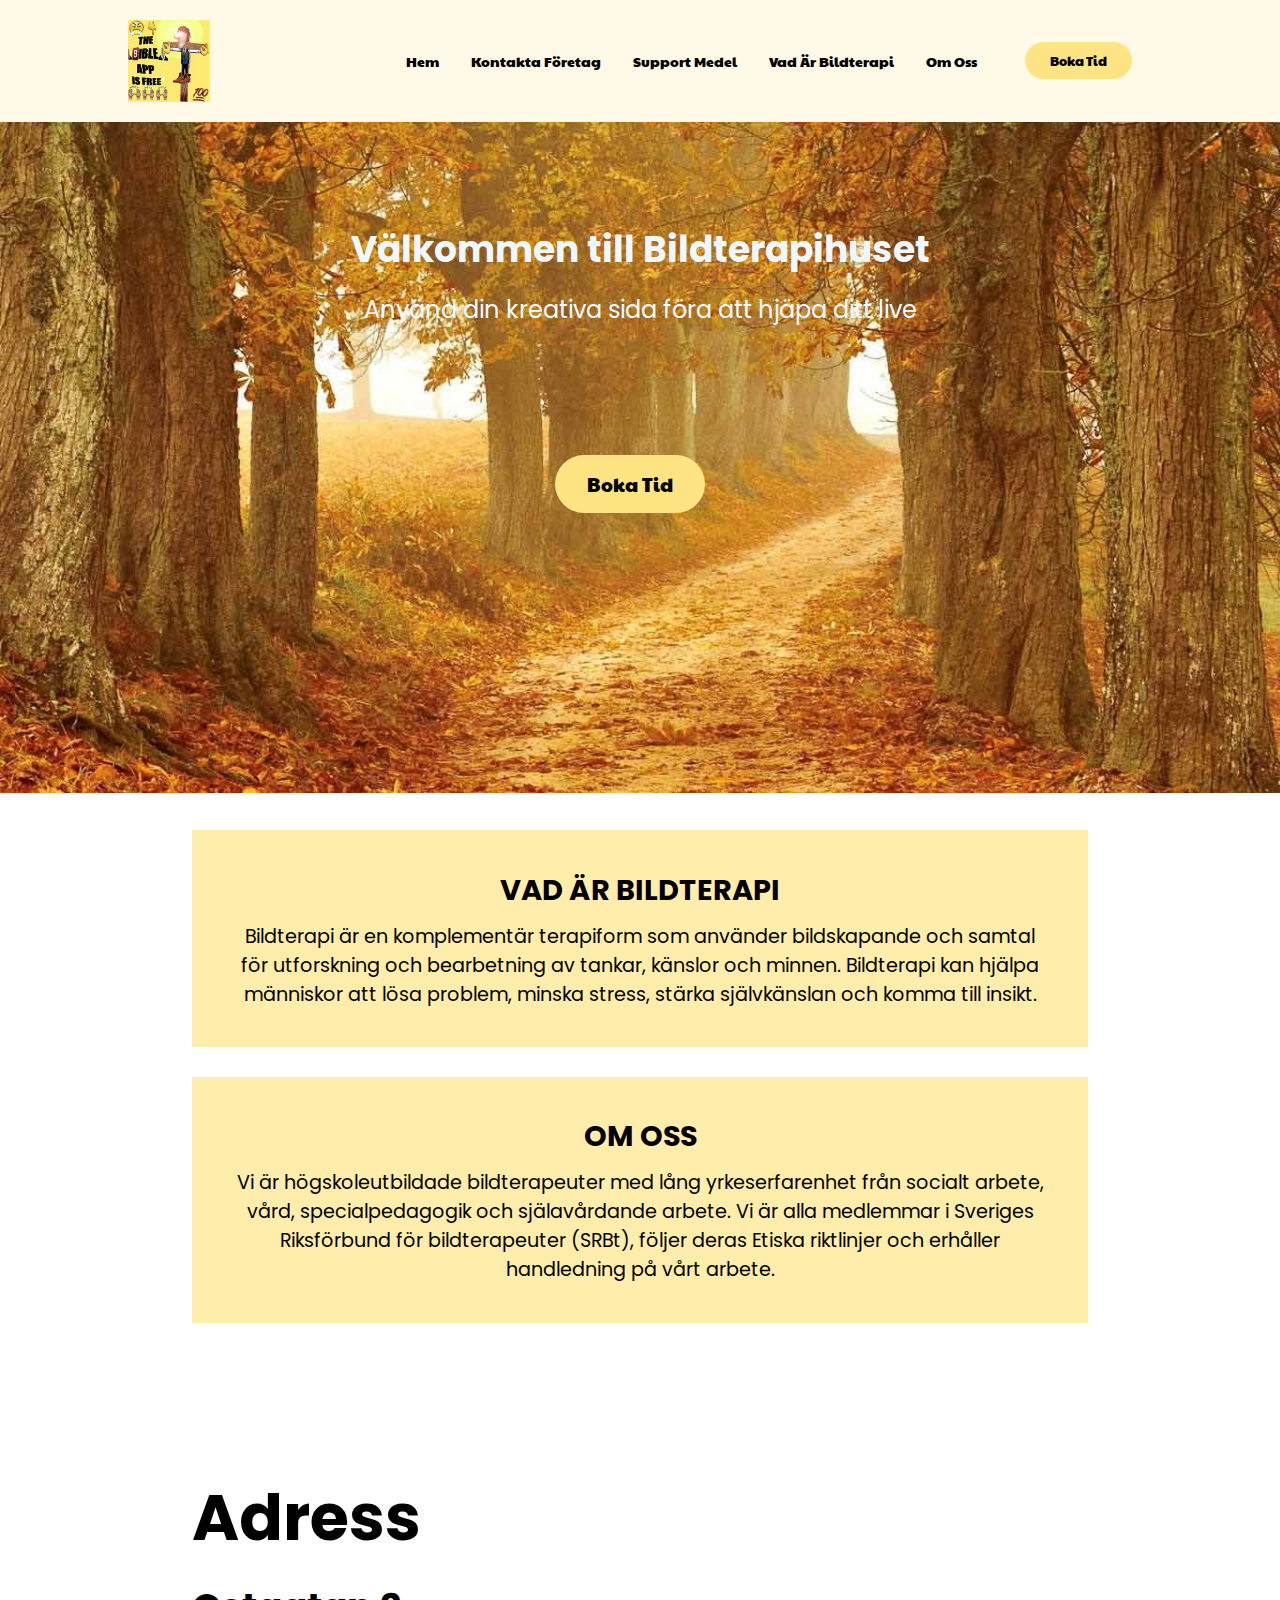
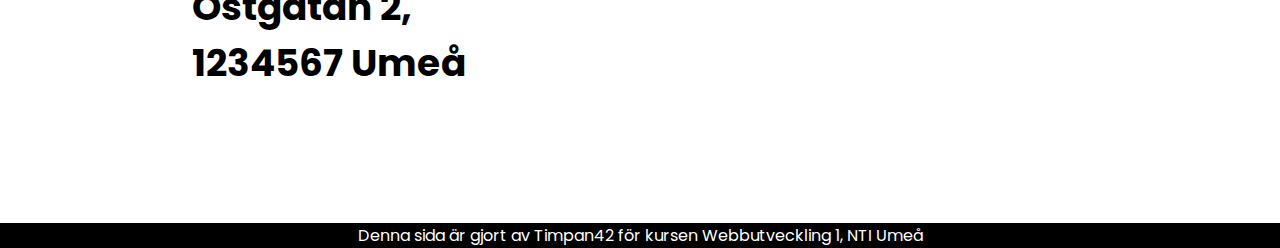
<file: docs/index.html>
<!DOCTYPE html>
<html lang="en">
<head>
    <meta charset="UTF-8">
    <meta name="viewport" content="width=device-width, initial-scale=1.0">
    <meta http-equiv="X-UA-Compatible" content="ie=edge">
    <title>Main</title>
    <link rel="stylesheet" href="css/style.css">
</head>
<body>
    <main>
    <header class="bar">
        <img class="logo" src="img/dd75d34.jpg" alt="This logo?">
        
        <nav class="navbar">
            <button class="navbar__toggle">
                <span class="material-icons"> menu </span>
            </button>
            <div class="navbar__collapse">
                <ul class="nav">
                    <li class="nav-item"><a class="nav-link" href="index.html">Hem</a></li>
                    <li class="nav-item">
                        <a class="nav-link" href="#">Kontakta Företag</a>
                    </li>
                    <li class="nav-item">
                        <a class="nav-link" href="#">Support Medel</a>
                    </li>
                    <li class="nav-item">
                        <a class="nav-link" href="#">Vad Är Bildterapi</a>
                    </li>   
                    <li class="nav-item">
                        <a class="nav-link" href="#">Om Oss</a>
                    </li>       
                </ul>
            </div>

        </nav>
        <button class="buttonX">Boka Tid</button>


    </header>
    <section class="img_center">
        <div class="img_relativ">
            <img class="img_size" src="img/pexel.jpg" alt="höst_skog">
            <div class="img_text_h1">
                <h2 class="img_text">
                Välkommen till Bildterapihuset
                </h2>
                <p class="img_text_p">
                Använd din kreativa sida föra att hjäpa ditt live
                </p>
                    <div class="img_butten">
                        <button class="img_butten_text">Boka Tid</button>
                    </div>
            </div>
        </div>
    </section>


    <section class="yellow_box">
        <div>
            <h2>VAD ÄR BILDTERAPI</h2>
            <p class="yellow_box_p">
                Bildterapi är en komplementär terapiform som använder 
                bildskapande och samtal för utforskning och bearbetning av tankar, känslor och minnen.
                Bildterapi kan hjälpa människor att lösa problem, minska stress, stärka 
                självkänslan och komma till insikt.
            </p>
            
        </div>
    </section>


    <section class="yellow_box">
        <div>
            <h2>OM OSS</h2>
            <p class="yellow_box_p">
                Vi är högskoleutbildade bildterapeuter med lång yrkeserfarenhet från socialt arbete, vård, specialpedagogik och 
                själavårdande arbete. Vi är alla medlemmar i Sveriges Riksförbund 
                för bildterapeuter (SRBt), följer deras Etiska riktlinjer och erhåller handledning på vårt arbete.
            </p>
            </div>
    </section>


    <header class="address">
        <div class="address_text">
            <h1>Adress</h1>
            <h3 class="address_h3">Ostgatan 2,</h3>
            <h3>1234567 Umeå</h3>
        </div>
            <iframe class="google_map"
            src="https://www.google.com/maps/embed?pb=!1m18!1m12!1m3!1d16741.654886775104!2d20.236435568712682!3d63.828460836163416!2m3!1f0!2f0!3f0!3m2!1i1024!2i768!4f13.1!3m3!1m2!1s0x467c5b730f9a2629%3A0x2dd69627028dee38!2sBrogatan%205%2C%20903%2021%20Ume%C3%A5!5e0!3m2!1ssv!2sse!4v1645089784283!5m2!1ssv!2sse" 
            loading="lazy">
        </iframe>
    </header>
</main>

    <footer>
        <p>Denna sida är gjort av Timpan42 för kursen Webbutveckling 1, NTI Umeå</p>
    </footer>

    <script src="js/main.js"></script>
</body>
</html>
</file>
<file: docs/css/style.css>
@import url('https://fonts.googleapis.com/css2?family=Paytone+One&display=swap');
@import url('https://fonts.googleapis.com/css2?family=Poppins:wght@400&display=swap');


* {
    box-sizing: border-box;
    margin: 0;
    padding: 0;
}

body{
    font-family: 'Poppins', sans-serif;    
}


li, a, button {
    font-family: 'Paytone One', sans-serif;
    font-weight: 400;
    font-size: 0,8rem;
    color: black;
    text-decoration: none;
}

header{
    display: flex;
    justify-content: flex-end;
    align-items: center;
}
.bar{
    background-color: #FFFAE8;
    align-items: center;
    position: sticky;
    padding: 20px 10%;
    top: 0px;
    box-shadow: 0rem, 0rem, 0,5rem black;
    z-index: 1;
}

.logo {
    cursor: pointer;
    margin-right: auto;
    width: 8%;
    height: 8%;
}

.navbar {
    display: flex;
    flex-wrap: wrap;
    align-items: center;
    padding: 1rem;
    background-color: var(--color-light);
    font-size: 0.9rem;
}
.nav {
    list-style: none;
    display: flex;
    flex-direction: row;
}
.nav a {
    text-decoration: none;
}
.nav-item {
    padding-right: 2rem;
}
.nav-item:first-child {
    padding-left: 1rem;
}
.nav-link {
    color: var(--color-secondary);
}
.nav-link:hover {
    text-decoration: none;
    color: var(--color-dark);
}
.brand {
    white-space: nowrap;
}
.active {
    color: var(--color-dark);
}
.navbar__collapse-show {
    display: block !important;
    width: 100%;
}
.navbar__toggle {
    border: none;
    background-color: transparent;
}

@media (max-width: 768px) {
    .navbar {
        justify-content: space-between;
    }
    .navbar__collapse {
        display: none;
    }
}
@media (min-width: 768px) {
    .navbar__toggle {
        display: none;
    }
}

.buttonX{
    margin-right: 20px;
    padding: 9px 25px;
    background-color: rgba(255, 228, 132,1);
    border: none;
    border-radius: 50px;
    cursor: pointer;
    transition: all 0.3s ease 0s;
}

button:hover{
    background-color: rgba(255, 228, 80,0.8);
}

.img_center{
    display: flex;
    justify-content: center;
    max-width: 100%;
}
.img_relativ{
    position: relative;
}
.img_size{
 max-width: 100%;
}

.img_text_h1{
    position: absolute;
    width: 100%;
    height: 100%;
    top: 0;
    left: 0;
    display: flex;
    align-items: center;
    flex-direction: column;
    color: aliceblue;
    font-size: 1.5rem;
}
.img_text {
    margin-top: 100px;
}
@media (max-width: 768px) {
    .img_text {
        margin-top: 10px;
    }
}
.img_text_p{
    font-size: 1.5rem;
    margin-top: 15px;
}


.img_butten{
    margin-top: 10%;
}
@media (max-width: 768px) {
    .img_butten {
        display: none;
    }
}
.img_butten_text{
    font-size: 1.2rem;
    padding: 1rem 2rem;
    margin-right: 20px;
    background-color: rgba(255, 228, 132,1);
    border: none;
    border-radius: 50px;
    cursor: pointer;
    transition: all 0.3s ease 0s;
}


.yellow_box{
    background-color: #FFEDAC   ;
    width: auto;
    padding: 3%;
    margin-right: 15%;
    margin-left: 15%;
    margin-top: 30px;
    text-align: center;
    font-size: 1.2rem;
}

.yellow_box_p{
    margin-top: 10px;
}


.address{
    display: flex;
    justify-content: space-between;
    margin-left: 15%;
    margin-right: 15%;
    margin-top: 50px;
    margin-bottom: 50px;
    max-width: 100%;  
    }
    @media only screen and (max-width: 700px){
        .address{
        flex-direction: column;  
    }
}
.address_text{
    margin-top: 15px;
    flex-direction: column;   
    font-size: 2rem;
}
.address_h3{
    margin-top: 5%;
    
}
.google_map{
    width: 30rem;
    height: 25rem; 
    border: none;
}
@media only screen and (max-width: 700px){
    .google_map{
        width: 15rem;
        height: 15rem;
    }
}
@media only screen and (max-width: 700px){
    .img_text_h1, .img_text_p, .yellow_box, .address_text {
        font-size: 20px;
    }
}

footer{
    margin-top: 2%;
    background-color: black;
    color: white;
    width: 100%;
    display: flex;
    justify-content: center;
}
</file>
